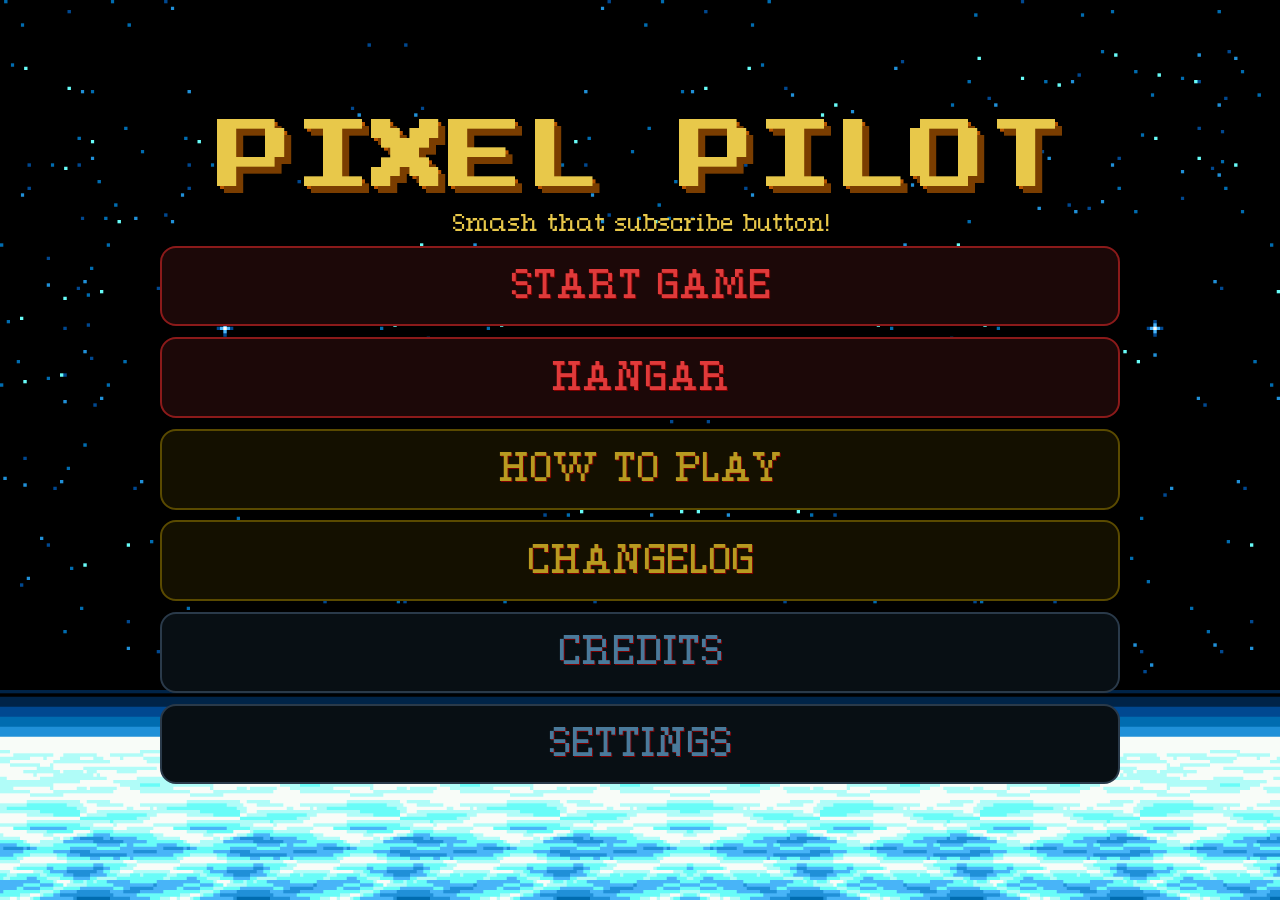
<file: game.html>
﻿<!DOCTYPE html>
<html>

<head>
  <meta name="viewport" content="width=device-width, initial-scale=1.0" />
  <meta charset="UTF-8">
  <title>Pixel Pilot</title>
  <link rel="icon" type="image/x-icon" href="./images/misc/ppfavicon.ico">
</head>

<body
  onload="queryShipCookie() || showShip('classic') || console.log('onload called')">
  <style>

    @font-face {
      font-family: '8bit-font';
      src: url('./fonts/PressStart2P-vaV7.ttf') format('woff2');
      font-weight: normal;
      font-style: normal;
    }

    @font-face {
      font-family: '8bit-font-text';
      src: url('./fonts/ConnectionSerif-d20X.otf') format('woff2');
      font-weight: normal;
      font-style: normal;
    }

    canvas {
      display: block;
      background-color: black;
    }

    html, body {
      margin: 0;
      padding: 0;
      width: 100%;
      height: 100%;
      overflow: hidden;
    }

    .marquee-container {
      display: block;
      overflow: hidden;
      width: 100vw;
      height: 100vh;
      position: relative;
      z-index: 1;
      margin: 0;
      padding: 0;
    }

    .marquee-track {
      display: flex;
      width: fit-content;
      height: 100%;
      animation: scroll 40s linear infinite;
    }

    .marquee-image {
      display: block;
      width: 100vw;
      height: 100vh;
      min-width: 100vw;
      flex-shrink: 0;
      object-fit: cover;
      object-position: center;
    }

    @keyframes scroll {
      0% { transform: translateX(0); }
      100% { transform: translateX(-50%); }
    }

    /* ── HANGAR BAR BACK BUTTON ── */
    .backbuttonhangarbar {
      display: inline;
      color: #e03a3a;
      text-align: center;
      padding: 6px 6px;
      text-decoration: none;
      background-color: #1a0808;
      font-size: 20px;
      font-family: '8bit-font-text';
      border: 1px solid #8b1a1a;
    }

    .backbuttonhangarbar:hover {
      cursor: pointer;
      color: #ff6b6b;
      background-color: #3a0d0d;
    }

    /* ── MAIN MENU BUTTONS ── */
    .button {
      border: none;
      padding: 16px 32px;
      text-align: center;
      text-decoration: none;
      text-shadow: 1px 1px #7a0000;
      display: block;
      font-size: 40px;
      font-family: "8bit-font-text", sans-serif;
      margin: auto;
      transition-duration: 0.1s;
      cursor: pointer;
      width: 960px;
    }

    .button1 {
      background-color: #1c0808;
      color: #e03a3a;
      border: 2px solid #8b1a1a;
      border-radius: 16px;
      position: absolute;
      top: 250px;
      left: 480px;
    }

    .button1:hover {
      background-color: #3a0d0d;
      color: #ff6b6b;
      border-color: #cc2222;
    }

    .button2 {
      background-color: #141000;
      color: #b89a20;
      border: 2px solid #5a4a00;
      border-radius: 16px;
      padding: 16px 20px;
      position: absolute;
      left: 480px;
      top: 450px;
    }

    .button2:hover {
      background-color: #2a2000;
      color: #e8c84a;
      border-color: #8a7000;
    }

    .button3 {
      background-color: #141000;
      color: #b89a20;
      border: 2px solid #5a4a00;
      border-radius: 16px;
      padding: 16px 43px;
      position: absolute;
      left: 480px;
      top: 550px;
    }

    .button3:hover {
      background-color: #2a2000;
      color: #e8c84a;
      border-color: #8a7000;
    }

    .button4 {
      background-color: #080f14;
      color: #4a7a9b;
      border: 2px solid #2a3a4a;
      border-radius: 16px;
      padding: 16px 66px;
      position: absolute;
      left: 480px;
      top: 650px;
    }

    .button4:hover {
      background-color: #0f1e2a;
      color: #7ab0cc;
      border-color: #3a5a70;
    }

    .button5 {
      background-color: #080f14;
      color: #4a7a9b;
      border: 2px solid #2a3a4a;
      border-radius: 16px;
      padding: 16px 55px;
      position: absolute;
      left: 480px;
      top: 750px;
    }

    .button5:hover {
      background-color: #0f1e2a;
      color: #7ab0cc;
      border-color: #3a5a70;
    }

    .button6 {
      background-color: #1c0808;
      color: #e03a3a;
      border: 2px solid #8b1a1a;
      border-radius: 16px;
      padding: 16px 80px;
      position: absolute;
      left: 480px;
      top: 350px;
    }

    .button6:hover {
      background-color: #3a0d0d;
      color: #ff6b6b;
      border-color: #cc2222;
    }

    /* ── OVERLAY PANEL BUTTONS ── */
    .button_hp {
      border: none;
      padding: 16px 32px;
      text-align: center;
      text-decoration: none;
      display: block;
      font-size: 40px;
      font-family: "Lucida Console", "Courier New", monospace;
      margin: auto;
      transition-duration: 0.1s;
      cursor: pointer;
    }

    .button_hp1 {
      background-color: #1c0808;
      color: #e03a3a;
      border: 2px solid #8b1a1a;
      border-radius: 16px;
    }

    .button_hp1:hover {
      background-color: #3a0d0d;
      color: #ff6b6b;
    }

    /* ── HANGAR PURCHASE / EQUIP BUTTONS ── */
    .buttonPurchase {
      background-color: #1a0808;
      border-style: solid;
      border-color: #8b1a1a;
      height: 60px;
      width: 200px;
      margin: auto;
      color: #e03a3a;
      text-align: center;
      padding: 10px;
      font-size: 20px;
    }

    .buttonPurchase:hover {
      background-color: #3a0d0d;
      color: #ff6b6b;
    }

    .buttonEquip {
      background-color: #1a0808;
      border-style: solid;
      border-color: #8b1a1a;
      height: 60px;
      width: 200px;
      margin: auto;
      color: #e03a3a;
      text-align: center;
      padding: 10px;
      font-size: 20px;
    }

    .buttonEquip:hover {
      background-color: #3a0d0d;
      color: #ff6b6b;
    }

    /* ── LOCK BADGE for unaffordable ships ── */
    .shipLockBadge {
      display: inline-block;
      background: #1a0808;
      border: 1px solid #5a1a1a;
      border-radius: 8px;
      padding: 6px 14px;
      font-family: '8bit-font-text';
      font-size: 15px;
      color: #7a3a3a;
      margin-top: 6px;
    }

    /* ── STAT BARS ── */
    .stat-bar-wrap {
      position: relative;
      display: flex;
      align-items: center;
      gap: 8px;
      margin: 4px 0;
    }
    .stat-bar-label {
      font-family: '8bit-font-text';
      font-size: 13px;
      color: #c8c8d0;
      width: 130px;
      text-align: right;
      flex-shrink: 0;
    }
    .stat-bar-track {
      flex: 1;
      background: #1a0808;
      border: 1px solid #4a1a1a;
      border-radius: 4px;
      height: 14px;
      overflow: hidden;
      cursor: help;
      outline: none;
    }
    .stat-bar-fill {
      height: 100%;
      border-radius: 4px;
      transition: width 0.4s ease;
    }

    .stat-bar-value {
      display: none;
      position: absolute;
      top: 22px;
      left: 138px;
      z-index: 10;
      padding: 4px 8px;
      background: #0f0f14;
      border: 1px solid #e8c84a;
      color: #e8c84a;
      font-family: '8bit-font-text';
      font-size: 12px;
      pointer-events: none;
      white-space: nowrap;
      box-shadow: 0 3px 8px rgba(0, 0, 0, 0.45);
    }

    .stat-bar-track:hover + .stat-bar-value,
    .stat-bar-track:focus + .stat-bar-value {
      display: block;
    }

    .gun-tooltip-trigger {
      position: relative;
      display: inline-block;
      color: #e8c84a;
      text-decoration: underline dotted;
      cursor: help;
    }

    .gun-tooltip {
      display: none;
      position: absolute;
      z-index: 20;
      top: calc(100% + 10px);
      left: 50%;
      width: 250px;
      transform: translateX(-50%);
      padding: 12px;
      background: #0f0f14;
      border: 1px solid #e8c84a;
      color: #c8c8d0;
      text-align: left;
      box-shadow: 0 5px 14px rgba(0, 0, 0, 0.45);
      pointer-events: none;
    }

    .gun-tooltip strong,
    .gun-tooltip span {
      display: block;
    }

    .gun-tooltip strong {
      margin-bottom: 7px;
      color: #e8c84a;
    }

    .gun-tooltip span {
      margin-top: 4px;
    }

    .gun-tooltip-trigger:hover .gun-tooltip,
    .gun-tooltip-trigger:focus .gun-tooltip {
      display: block;
    }

    /* ── PANEL BACKDROP ── */
    #panelBackdrop {
      display: none;
      position: fixed;
      inset: 0;
      background: rgba(0, 0, 0, 0.65);
      z-index: 190;
    }

    /* ── OVERLAY PANELS (HOW TO PLAY, CREDITS, SETTINGS) ── */
    .howPlay {
      display: none;
      position: fixed;
      top: 50%;
      left: 50%;
      transform: translate(-50%, -50%);
      z-index: 200;

      background-color: #0f0f14;
      width: min(500px, 90vw);
      max-height: 80vh;
      overflow-y: auto;

      text-align: center;
      padding: 24px 32px;
      border: 2px solid #8b1a1a;
      border-radius: 16px;
      color: #c8c8d0;
      font-family: "Lucida Console", "Courier New", monospace;
      line-height: 1.6;

      scrollbar-width: thin;
      scrollbar-color: #8b1a1a #1a0808;
    }

    .howPlay::-webkit-scrollbar { width: 6px; }
    .howPlay::-webkit-scrollbar-track { background: #1a0808; border-radius: 4px; }
    .howPlay::-webkit-scrollbar-thumb { background-color: #8b1a1a; border-radius: 4px; }

    /* ── CHANGELOG ── */
    .changeLog {
      display: none;
      position: fixed;
      top: 50%;
      left: 50%;
      transform: translate(-50%, -50%);
      z-index: 200;

      background-color: #0f0f14;
      width: min(550px, 90vw);
      max-height: 80vh;
      overflow-y: auto;

      padding: 24px 32px;
      border: 2px solid #8b1a1a;
      border-radius: 16px;
      color: #c8c8d0;
      font-family: '8bit-font-text';
      line-height: 1.2;

      scrollbar-width: thin;
      scrollbar-color: #8b1a1a #1a0808;
    }

    .changeLog::-webkit-scrollbar { width: 6px; }
    .changeLog::-webkit-scrollbar-track { background: #1a0808; border-radius: 4px; }
    .changeLog::-webkit-scrollbar-thumb { background-color: #8b1a1a; border-radius: 4px; }

    .changeLog .changelog-title { font-size: 60px; color: #e8c84a; }
    .changeLog .changelog-update { font-size: 30px; }
    .changeLog .changelog-section { font-size: 25px; }
    .changeLog .changelog-entry { font-size: 20px; }

    /* ── GAME OVER SCREEN ── */
    .gameEnd {
      display: none;
      background-color: #0f0f14;
      width: 480px;
      margin: auto;
      text-align: center;
      padding: 20px 28px;
      border: 2px solid #8b1a1a;
      border-radius: 16px;
      color: #c8c8d0;
      position: fixed;
      left: 50%;
      top: 50%;
      transform: translate(-50%, -50%);
      z-index: 200;
      animation: endFadeIn 0.4s ease both;
    }

    /* ── PAUSE SCREEN ── */
    .pauseScreen {
      display: none;
      background-color: #0f0f14;
      width: 420px;
      margin: auto;
      text-align: center;
      padding: 20px 28px;
      border: 2px solid #3a5a70;
      border-radius: 16px;
      color: #c8c8d0;
      position: fixed;
      left: 50%;
      top: 50%;
      transform: translate(-50%, -50%);
      z-index: 200;
    }

    .restartGameButton {
      background-color: #1c0808;
      color: #e03a3a;
      border: 2px solid #8b1a1a;
      border-radius: 16px;
      padding: 16px 20px;
      cursor: pointer;
    }

    .restartGameButton:hover {
      background-color: #3a0d0d;
      color: #ff6b6b;
    }

    .goHomeButton {
      background-color: #1c0808;
      color: #e03a3a;
      border: 2px solid #8b1a1a;
      border-radius: 16px;
      padding: 16px 20px;
      cursor: pointer;
    }

    .goHomeButton:hover {
      background-color: #3a0d0d;
      color: #ff6b6b;
    }

    @keyframes endFadeIn {
      from { opacity: 0; transform: translate(-50%, -45%); }
      to   { opacity: 1; transform: translate(-50%, -50%); }
    }
    @keyframes scoreTick {
      from { opacity: 0; transform: translateY(10px); }
      to   { opacity: 1; transform: translateY(0); }
    }
    /* ── SCORE FLASH ANIMATION ── */
    @keyframes scoreFlash {
      0%   { color: #e8c84a; transform: scale(1.0); }
      50%  { color: #ffffff; transform: scale(1.18); }
      100% { color: #e8c84a; transform: scale(1.0); }
    }
    .score-flash {
      animation: scoreFlash 0.22s ease;
    }

    .stat-row {
      display: flex; justify-content: space-between;
      font-family: '8bit-font-text'; font-size: 18px;
      padding: 6px 0; border-bottom: 1px solid #2a1a1a;
      color: #c8c8d0;
    }
    .stat-row:last-child { border-bottom: none; }
    .stat-val { color: #e8c84a; }
    .grade-badge {
      display: inline-block; font-size: 70px;
      font-family: '8bit-font-text'; font-weight: bold;
      padding: 6px 24px; border-radius: 12px;
      border: 3px solid; margin: 12px 0 4px;
      animation: scoreTick 0.5s ease 0.3s both;
    }
    .tier-label {
      font-size: 22px; font-family: '8bit-font-text';
      letter-spacing: 2px; margin-bottom: 16px;
      animation: scoreTick 0.5s ease 0.5s both;
    }

    /* ── HANGAR ── */
    .hangar {
      display: none;
      width: 100%;
      height: 100%;
      font-family: '8bit-font-text';
      line-height: 1.6;
      position: absolute;
      top: 0px;
      left: 0px;
    }

    .hangarBar {
      display: flex;
      align-items: center;
      overflow: hidden;
      background-color: #1a0808;
      border-style: solid;
      border-color: #8b1a1a;
    }

    .hangarBar a {
      color: #e03a3a;
      text-align: center;
      padding: 14px 16px;
      text-decoration: none;
      font-size: 17px;
    }

    .hangarBar > span {
      float: none !important;
      margin-left: auto;
      padding-right: clamp(12px, 4vw, 70px) !important;
      padding-top: 3px !important;
      white-space: nowrap;
      text-align: right;
      font-size: clamp(13px, 2vw, 20px) !important;
    }

    .spaceshipSelector {
      overflow: hidden;
      background-color: #1a0808;
      width: 99.7%;
      position: absolute;
      bottom: 0;
      border-style: solid;
      border-color: #8b1a1a;
    }

    .spaceshipSelector a {
      float: left;
      color: #e03a3a;
      text-align: center;
      padding: 14px 16px;
      text-decoration: none;
      font-size: 17px;
    }

    .spaceshipSelector a:hover { cursor: pointer; }

    .spaceshipStats {
      background-color: #0f0f14;
      border-style: solid;
      border-color: #8b1a1a;
      position: absolute;
      top: 165px;
      left: 50px;
      width: 567px;
      height: 435px;
      margin: auto;
      color: #c8c8d0;
      text-align: center;
      padding: 16px;
      overflow-y: auto;
      scrollbar-width: thin;
      scrollbar-color: #8b1a1a #1a0808;
    }

    .spaceshipStats::-webkit-scrollbar { width: 6px; }
    .spaceshipStats::-webkit-scrollbar-track { background: #1a0808; border-radius: 4px; }
    .spaceshipStats::-webkit-scrollbar-thumb { background-color: #8b1a1a; border-radius: 4px; }

    .spaceshipName {
      background-color: #0f0f14;
      border-style: solid;
      border-color: #8b1a1a;
      position: absolute;
      top: 100px;
      left: 50px;
      width: 600px;
      margin: auto;
      color: #e8c84a;
      text-align: center;
      font-size: 30px;
    }

    .upgradePanel {
      position: absolute;
      top: 100px;
      right: 50px;
      bottom: 92px;
      width: 330px;
      padding: 18px;
      margin: auto;
      overflow-y: auto;
      color: #c8c8d0;
      background: #0f0f14;
      border: solid #8b1a1a;
      font-family: '8bit-font-text';
      scrollbar-width: thin;
      scrollbar-color: #8b1a1a #1a0808;
    }

    .upgradePanel h2 {
      margin: 0 0 12px;
      color: #e8c84a;
      font-size: 22px;
      text-align: center;
    }

    .upgradePanel h3 {
      margin: 16px 0 6px;
      color: #e03a3a;
      font-size: 16px;
    }

    .upgradePanel p { font-size: 13px; margin: 8px 0; }
    .upgradePanel input[type="range"] { width: 100%; }
    .upgradePanel button { font-family: '8bit-font-text'; margin-top: 8px; }
    .upgradePanel input[type=range] { flex: 2; accent-color: #e03a3a;}
    .upgradeValue { color: #e8c84a; float: right; }

/*

    .spaceshipPreview {
      background-color: #0f0f14;
      border-style: solid;
      border-color: #8b1a1a;
      position: absolute;
      top: 100px;
      left: 700px;
      margin: auto;
      color: #c8c8d0;
      text-align: center;
      padding: 16px;
      overflow: hidden;
    }

*/

    /* ── SHIP PREVIEW FLOAT ANIMATION ── */
    @keyframes shipFloat {
      0%, 100% { transform: translate(-50%, -50%) translateY(0px); }
      50%       { transform: translate(-50%, -50%) translateY(-18px); }
    }
    .shipPrev {
      position: absolute;
      top: 50%;
      left: 50%;
      width: auto;
      height: auto;
      max-width: calc(100% - 100px);
      max-height: calc(100% - 100px);
      object-fit: contain;
      display: block;
      animation: shipFloat 3s ease-in-out infinite;
      filter: drop-shadow(0 0 18px rgba(232, 200, 74, 0.35));
    }

    .SpaceshipNav {
      transform: rotate(300deg);
      background-image: linear-gradient(to right, rgba(0, 0, 0, 1), rgba(0, 0, 0, 0));
      padding: 12px 12px;
    }

    /* ── PURCHASE DIALOG OVERLAY ── */
    .overlay {
      position: fixed;
      display: none;
      width: 100%;
      height: 100%;
      top: 0;
      left: 0;
      right: 0;
      bottom: 0;
      background-color: rgba(0, 0, 0, 0.7);
      z-index: 2;
      cursor: pointer;
    }

    .purchaseDialog {
      display: none;
      background-color: #0f0f14;
      border-style: solid;
      border-color: #8b1a1a;
      position: fixed;
      top: 200px;
      left: 710px;
      width: 500px;
      height: 500px;
      margin: auto;
      color: #c8c8d0;
      text-align: center;
      padding: 16px;
      z-index: 3;
    }

    .backbuttondialog {
      display: block;
      color: #e03a3a;
      text-align: center;
      text-decoration: none;
      background-color: #1a0808;
      border: 1px solid #8b1a1a;
      font-size: 20px;
      font-family: "Lucida Console", "Courier New", monospace;
      z-index: 10;
      padding: 10px;
      margin: auto;
      margin-top: 150px;
    }

    .backbuttondialog:hover {
      cursor: pointer;
      background-color: #3a0d0d;
      color: #ff6b6b;
    }

    /* ── TITLE ── */
    .title {
      text-shadow: 7px 7px #7a3d00, 3px 3px #b85500;
      font-size: 80px;
      color: #e8c84a;
      font-family: "8bit-font", sans-serif;
      position: absolute;
      left: 525px;
      top: 20px;
    }

    /* ── SPLASH TEXT ── */
    .splashText {
      font-size: 22px;
      font-family: '8bit-font-text';
      position: absolute;
      left: 530px;
      top: 185px;
      color: #e8c84a;
      animation: splashPulse 0.7s ease-in-out infinite;
      pointer-events: none;
      white-space: nowrap;
    }

    @keyframes splashPulse {
      0%, 100% { opacity: 1;   transform: scale(1); }
      50%       { opacity: 0.5; transform: scale(0.96); }
    }

    /* ── SETTINGS SLIDERS ── */
    .settings-row {
      display: flex;
      align-items: center;
      justify-content: space-between;
      gap: 12px;
      margin: 14px 0;
      font-family: '8bit-font-text';
      font-size: 16px;
      color: #c8c8d0;
    }
    .settings-row label { flex: 1; text-align: left; }
    .settings-row input[type=range] {
      flex: 2;
      accent-color: #e03a3a;
    }
    .settings-row span {
      width: 38px;
      text-align: right;
      color: #e8c84a;
      font-size: 15px;
    }
    .settings-toggle {
      background: #1a0808;
      border: 1px solid #8b1a1a;
      border-radius: 8px;
      color: #e03a3a;
      padding: 6px 16px;
      font-family: '8bit-font-text';
      font-size: 14px;
      cursor: pointer;
    }
    .settings-toggle.on { background: #3a0d0d; color: #ff6b6b; border-color: #cc2222; }

    /* ── VIRTUAL JOYSTICK (mobile) ── */
    #touchControls {
      display: none;
      position: fixed;
      bottom: 30px;
      left: 30px;
      z-index: 300;
      pointer-events: none;
    }
    #joystickOuter {
      width: 120px;
      height: 120px;
      border-radius: 50%;
      background: rgba(255,255,255,0.07);
      border: 2px solid rgba(232,200,74,0.35);
      position: relative;
      pointer-events: all;
      touch-action: none;
    }
    #joystickKnob {
      width: 48px;
      height: 48px;
      border-radius: 50%;
      background: rgba(224,58,58,0.7);
      border: 2px solid #e03a3a;
      position: absolute;
      top: 50%;
      left: 50%;
      transform: translate(-50%, -50%);
      pointer-events: none;
      transition: box-shadow 0.1s;
      box-shadow: 0 0 12px rgba(224,58,58,0.5);
    }
    #touchFireBtn {
      position: fixed;
      bottom: 40px;
      right: 40px;
      width: 90px;
      height: 90px;
      border-radius: 50%;
      background: rgba(224,58,58,0.25);
      border: 2px solid #e03a3a;
      color: #e03a3a;
      font-family: '8bit-font-text';
      font-size: 18px;
      z-index: 300;
      pointer-events: all;
      touch-action: none;
      display: none;
      align-items: center;
      justify-content: center;
      cursor: pointer;
      user-select: none;
    }
    #touchFireBtn:active { background: rgba(224,58,58,0.55); }

    #portraitGameBlocker {
      display: none;
      position: fixed;
      inset: 0;
      z-index: 500;
      align-items: center;
      justify-content: center;
      padding: 20px;
      box-sizing: border-box;
      background: rgba(8, 8, 12, 0.96);
      color: #e8c84a;
      text-align: center;
      font-family: '8bit-font-text';
      font-size: clamp(18px, 5vw, 32px);
      line-height: 1.5;
    }

    /* ── HIGH SCORE BADGE (in-game HUD) ── */
    #highScoreHUD {
      position: fixed;
      top: 10px;
      right: 20px;
      font-family: '8bit-font-text';
      font-size: 18px;
      color: #e8c84a;
      z-index: 150;
      pointer-events: none;
      display: none;
      text-shadow: 1px 1px #7a3d00;
    }

      /* Score and Ammo HUDs (DOM elements, not canvas) */
      #scoreHUD {
        position: fixed;
        top: 10px;
        left: 20px;
        font-family: '8bit-font-text';
        font-size: 18px;
        color: #e8c84a;
        z-index: 150;
        pointer-events: none;
        text-shadow: 1px 1px #1a0a00;
      }

      #ammoHUD {
        display: none;
        position: fixed;
        top: 10px;
        left: 50%;
        transform: translateX(-50%);
        gap: 5px;
        padding: 6px 8px;
        background: rgba(15, 15, 20, 0.78);
        border: 1px solid #5a1a1a;
        box-shadow: 0 3px 0 #1a0808;
        z-index: 150;
        pointer-events: none;
      }

      .ammo-cell {
        position: relative;
        display: block;
        width: 9px;
        height: 18px;
        background: #2a1616;
        border: 1px solid #6a2a2a;
        box-sizing: border-box;
        image-rendering: pixelated;
      }

      .ammo-cell::before {
        content: '';
        position: absolute;
        top: -4px;
        left: 2px;
        width: 3px;
        height: 3px;
        background: #6a2a2a;
      }

      .ammo-cell.is-loaded {
        background: #e03a3a;
        border-color: #ff6b6b;
        box-shadow: 0 0 5px rgba(224, 58, 58, 0.55);
      }

      .ammo-cell.is-loaded::before {
        background: #e8c84a;
      }

      /* Responsive panels and hangar layout */
      .howPlay,
      .changeLog {
        width: min(700px, calc(100vw - 32px));
        max-height: calc(100vh - 32px);
        box-sizing: border-box;
        padding: clamp(16px, 3vw, 32px) clamp(16px, 4vw, 32px);
      }

      #settings {
        width: min(700px, calc(100vw - 32px)) !important;
      }

      .gameEnd,
      .pauseScreen {
        width: min(520px, calc(100vw - 24px));
        max-height: calc(100vh - 24px);
        box-sizing: border-box;
        padding: clamp(14px, 3vw, 28px) clamp(14px, 4vw, 28px);
        overflow-y: auto;
        overflow-x: hidden;
      }

      .pauseScreen p {
        overflow-wrap: anywhere;
      }

      .gameEnd .restartGameButton,
      .gameEnd .goHomeButton,
      .pauseScreen .restartGameButton,
      .pauseScreen .goHomeButton {
        max-width: 100%;
        padding: clamp(10px, 2vw, 16px) clamp(12px, 3vw, 20px);
        font-size: clamp(16px, 3vw, 24px);
      }

      .howPlay > p:first-child,
      .changeLog > p:first-child,
      #settings > p:first-child {
        font-size: clamp(30px, 7vw, 60px) !important;
        line-height: 1.15;
      }

      .howPlay p,
      .changeLog p,
      #settings p {
        overflow-wrap: anywhere;
      }

      .howPlay .button_hp,
      .changeLog .button_hp,
      #settings .button_hp {
        width: min(100%, 420px);
        box-sizing: border-box;
        padding: clamp(10px, 2vw, 16px) 20px;
        font-size: clamp(20px, 4vw, 40px);
      }

      .hangar {
        --selector-height: clamp(200px, 28vh, 300px);
        --card-bottom-gap: clamp(32px, 6vh, 80px);
        position: fixed;
        inset: 0;
        width: 100%;
        height: 100%;
        overflow: hidden;
        box-sizing: border-box;
      }

      .hangarBar {
        position: absolute;
        top: 0;
        left: 0;
        width: 100%;
        box-sizing: border-box;
      }

      .spaceshipName {
        position: static;
        grid-area: name;
        width: 100%;
        box-sizing: border-box;
        font-size: clamp(20px, 2.5vw, 30px);
      }

      .spaceshipStats {
        position: static;
        grid-area: stats;
        width: 100%;
        height: 100%;
        box-sizing: border-box;
      }

      .spaceshipPreview {
        position: static;
        grid-area: preview;
        width: 100%;
        height: 100%;
        box-sizing: border-box;           
        display: grid;
        place-items: center;
      }

      @keyframes shipFloatInCard {
        0%, 100% { transform: translateY(0); }
        50%       { transform: translateY(-18px); }
      }

      .spaceshipPreview .shipPrev {
        position: static;
        width: auto;
        height: auto;
        max-width: calc(100% - 90px);
        max-height: calc(100% - 90px);
        transform: none;
        animation: shipFloatInCard 3s ease-in-out infinite;
      }

      .shipInfoContainer {
        position: absolute;
        top: 82px;
        left: clamp(16px, 3vw, 50px);
        right: calc(clamp(16px, 3vw, 50px) + min(330px, 27vw) + 16px);
        bottom: calc(var(--selector-height) + var(--card-bottom-gap));
        display: grid;
        grid-template-columns: minmax(280px, 1fr) minmax(0, 2fr);
        grid-template-rows: auto minmax(0, 1fr);
        grid-template-areas:
          "name preview"
          "stats preview";
        gap: 12px;
        min-height: 0;
      }

      .spaceshipSelector {
        width: 100%;
        height: var(--selector-height);
        min-height: 0;
        display: flex;
        justify-content: center;
        align-items: center;
        box-sizing: border-box;
      }

      .spaceshipSelector a {
        float: none;
      }

      .spaceshipSelector img {
        width: clamp(100px, 16vw, 215px);
        height: auto;
      }

      .upgradePanel {
        top: 82px;
        right: clamp(16px, 3vw, 50px);
        bottom: calc(var(--selector-height) + var(--card-bottom-gap));
        width: min(280px, 27vw);
      }

      @media (max-width: 500px) {
        .hangar {
          --selector-height: 120px;
        }

        .howPlay,
        .changeLog {
          max-height: calc(100vh - 20px);
          width: calc(100vw - 20px);
          padding: 14px 16px;
          line-height: 1.35;
        }

        .gameEnd,
        .pauseScreen {
          width: calc(100vw - 20px);
          max-height: calc(100vh - 20px);
          padding: 12px 14px;
        }

        .gameEnd .grade-badge {
          font-size: clamp(42px, 14vw, 70px) !important;
          padding: 4px 16px;
        }

        .gameEnd .tier-label {
          font-size: clamp(16px, 5vw, 22px) !important;
          letter-spacing: 1px;
        }

        .howPlay p,
        .changeLog p,
        #settings p {
          font-size: clamp(14px, 4vw, 20px) !important;
        }

        .howPlay > p:first-child,
        .changeLog > p:first-child,
        #settings > p:first-child {
          font-size: clamp(26px, 8vw, 42px) !important;
        }

        .hangarBar a {
          padding: 10px 12px;
          font-size: clamp(13px, 3.5vw, 17px);
        }

        .spaceshipName {
          position: static;
          width: 100%;
          height: 42px;
          display: flex;
          align-items: center;
          justify-content: center;
          overflow: hidden;
          font-size: clamp(18px, 6vw, 30px);
        }

        .spaceshipPreview {
          position: static;
          width: 100%;
          height: 100%;
          display: grid;
          place-items: center;
        }

        .spaceshipStats {
          position: static;
          width: 100%;
          height: 200px;
          min-height: 0;
          overflow-y: auto;
        }

        .upgradePanel {
          position: static;
          width: 100%;
          height: auto;
          max-height: 190px;
          padding: 10px;
          overflow-y: auto;
        }

        .shipInfoContainer {
          top: 62px;
          left: 12px;
          right: 12px;
          --card-bottom-gap: 8px;
          bottom: calc(var(--selector-height) + var(--card-bottom-gap));
          grid-template-columns: 1fr;
          grid-template-rows: 42px minmax(90px, 1fr) 200px;
          grid-template-areas:
            "name"
            "preview"
            "stats";
          gap: 8px;
          align-content: normal;
        }

        .spaceshipSelector {
          min-height: 0;
        }

        .spaceshipSelector a {
          padding: 6px 10px;
        }

        .spaceshipSelector img {
          width: clamp(72px, 24vw, 130px);
        }
      }

      @media (orientation: landscape) and (max-height: 600px) {
        #startScreen {
          justify-content: flex-start;
          gap: 4px;
          padding: 8px 12px;
        }

        #startScreen .title {
          font-size: clamp(26px, 7vh, 48px);
        }

        #startScreen .splashText {
          font-size: clamp(11px, 2.5vh, 16px);
        }

        #startScreen .button {
          width: min(680px, 100%);
          padding: 6px 16px;
          font-size: clamp(16px, 3.5vh, 24px);
        }

        .hangar {
          --selector-height: 96px;
          --card-bottom-gap: 6px;
        }

        .hangarBar a {
          padding: 8px 12px;
          font-size: 14px;
        }

        .shipInfoContainer {
          top: 52px;
          left: 16px;
          right: 310px;
          grid-template-columns: minmax(220px, 1fr) minmax(0, 2fr);
          gap: 8px;
        }

        .spaceshipName {
          font-size: clamp(16px, 4vh, 24px);
        }

        .spaceshipPreview .shipPrev {
          max-width: calc(100% - 40px);
          max-height: calc(100% - 24px);
        }

        .spaceshipSelector img {
          width: clamp(80px, 14vh, 130px);
        }
      }

  </style>

  <div id=startScreen>
    <style>
      #startScreen {
        position: fixed;
        inset: 0;
        z-index: 5;
        display: flex;
        flex-direction: column;
        align-items: center;
        justify-content: center;
        gap: clamp(8px, 1.2vh, 18px);
        padding: 20px 16px;
        box-sizing: border-box;
        overflow-y: auto;
      }

      #startScreen .title,
      #startScreen .splashText {
        position: static;
        left: auto;
        top: auto;
        margin: 0;
        white-space: normal;
        text-align: center;
      }

      #startScreen .title {
        font-size: clamp(36px, 6vw, 80px);
        line-height: 1.1;
      }

      #startScreen .splashText {
        font-size: clamp(14px, 2vw, 22px);
      }

      #startScreen .button {
        position: static;
        width: min(960px, 100%);
        box-sizing: border-box;
        margin: 0;
        padding: clamp(10px, 1.2vw, 16px) 20px;
        font-size: clamp(18px, 3vw, 40px);
        line-height: 1.2;
      }
    </style>

    <p class="title">PIXEL PILOT</p>
    <p class="splashText" id="splashText"></p>

    <button class="button button1" onclick="startGame() || hideDiv('startScreen') || hideDiv('menuBackground')">START GAME</button>
    <button class="button button6" onclick="hideDiv('startScreen') || showDiv('hangar') || showShip('classic') || setScorebar() || updateShipNavImages()">HANGAR</button>
    <button class="button button2" onclick="hideDiv('startScreen') || showDiv('howPlay') || showDiv('panelBackdrop')">HOW TO PLAY</button>
    <button class="button button3" onclick="hideDiv('startScreen') || showDiv('changelog') || showDiv('panelBackdrop')">CHANGELOG</button>
    <button class="button button4" onclick="hideDiv('startScreen') || showDiv('credits') || showDiv('panelBackdrop')">CREDITS</button>
    <button class="button button5" onclick="hideDiv('startScreen') || showDiv('settings') || showDiv('panelBackdrop')">SETTINGS</button>
  </div>

  <style>
    @media (orientation: landscape) and (max-height: 600px) {
      #startScreen {
        justify-content: center;
        gap: 4px;
        padding: 16px 12px 10px;
        overflow-y: auto;
      }

      #startScreen .title {
        font-size: clamp(26px, 7vh, 48px);
      }

      #startScreen .splashText {
        font-size: clamp(11px, 2.5vh, 16px);
      }

      #startScreen .button {
        padding: 6px 16px;
        font-size: clamp(16px, 3.5vh, 24px);
      }

      .spaceshipPreview .shipPrev {
        max-width: 55%;
        max-height: 65%;
      }

      .gameEnd,
      .pauseScreen {
        width: min(620px, calc(100vw - 24px));
        max-height: calc(100vh - 16px);
        padding: 10px 16px;
      }

      .gameEnd .grade-badge {
        font-size: 42px !important;
        padding: 2px 14px;
        margin: 4px 0 2px;
      }

      .gameEnd .tier-label {
        font-size: 15px !important;
        margin-bottom: 6px;
      }

      .gameEnd .restartGameButton,
      .gameEnd .goHomeButton,
      .pauseScreen .restartGameButton,
      .pauseScreen .goHomeButton {
        padding: 8px 14px;
        font-size: 16px;
      }
    }
  </style>

  <div class="marquee-container" id="menuBackground">
    <div class="marquee-track">
      <img src="./images/backgrounds/standard_background.png" alt="Seamless Loop" class="marquee-image">
      <img src="./images/backgrounds/standard_background.png" alt="" class="marquee-image" aria-hidden="true">
    </div>
  </div>

  <!-- Panel backdrop -->
  <div id="panelBackdrop" onclick="closePanels()"></div>

  <!-- HOW TO PLAY -->
  <div class="howPlay" id="howPlay">
    <p style="font-size: 60px; font-family: '8bit-font-text'; color: #e8c84a;">HOW TO PLAY</p>
    <p style="font-size: 20px; font-family: '8bit-font-text'">Welcome to Pixel Pilot! Weave through obstacles using <b>UP/DOWN</b> or <b>W/S</b> keys. Pressing <b>ESC</b> or switching tabs will pause the game. On mobile, use the on-screen joystick and FIRE button. The further you go, the more Pixel Pieces you earn — spend them in the hangar on new ships! Press <b>SPACE</b> to shoot orange barriers out of the way. Good luck, pilot!</p>
    <br>
    <button style="font-family: '8bit-font-text'" class="button_hp button_hp1" onclick="hideDiv('howPlay') || hideDiv('panelBackdrop') || showDiv('startScreen')">BACK</button>
  </div>

  <!-- CHANGELOG -->
  <div class="changeLog" id="changelog">
    <p class="changelog-title">CHANGELOG</p>
    <p class="changelog-update"><b>RELEASED: (2/3/2025)</b></p>
    <p class="changelog-entry">Pixel Pilot was released to 8-9 Student Commons.</p>
    <br>
    <p class="changelog-update"><b>Update I (2/17/2025)</b></p>
    <p class="changelog-entry">-Improved hitbox for spaceship.</p>
    <p class="changelog-entry">-Added difficulty levels.</p>
    <p class="changelog-entry">-Added GAME OVER screen.</p>
    <p class="changelog-entry">-Implemented cookies for persistent score.</p>
    <p class="changelog-entry">-Improved title visibility.</p>
    <br>
    <p class="changelog-update"><b>Update II: Hangar and Music Update (4/26/2025)</b></p>
    <p class="changelog-section"><b>Gameplay Changes</b></p>
    <p class="changelog-entry">-Improved speed ramp-up.</p>
    <p class="changelog-entry">-Changed obstacle frequency.</p>
    <p class="changelog-entry">-Added hangar with purchasable ships.</p>
    <p class="changelog-entry">-Added in-game music.</p>
    <p class="changelog-entry">-Greatly fixed spaceship hitboxes.</p>
    <p class="changelog-entry">-Removed difficulty levels.</p>
    <p class="changelog-section"><b>UI Changes</b></p>
    <p class="changelog-entry">-Improved changelog, end screen, and How To Play.</p>
    <br>
    <p class="changelog-update"><b>Update II.1: Bug Fix (4/28/2025)</b></p>
    <p class="changelog-entry">-Rounded scores to integers.</p>
    <p class="changelog-entry">-Fixed ship purchase/equip glitches.</p>
    <p class="changelog-entry">-Changed source files to Github.</p>
    <p class="changelog-entry">-Crisper background image.</p>
    <br>
    <p class="changelog-update"><b>Update III: We're Back from Summer Break! (9/21/2026)</b></p>
    <p class="changelog-section"><b>Big Deal Stuff Here:</b></p>
    <p class="changelog-entry">-Completely revamped UI style. The other one sucked, I know.</p>
    <p class="changelog-entry">-Mobile support added! Mobile controls are now available. The screen is optimized for mobile devices. It's a bit wonky right now, but it's functional.</p>
    <p class="changelog-entry">-Pixel-perfect hitboxes. Okay, I know you're excited about this one. The other system wasn't that bad -- sheesh!</p>
    <p class="changelog-entry">-Added explosions and explosion sounds. Big booms. Large explosions. Very good.</p>
    <p class="changelog-entry">-Added spaceship tilting. Woah! That changes things.</p>
    
    <p class="changelog-section"><b>Other Gameplay Changes</b></p>
    <p class="changelog-entry">-Improved gap spawning logic.</p>
    <p class="changelog-entry">-Added explosions and explosion sounds.</p>
    <p class="changelog-entry">-Added hover SFX on menu buttons.</p>
    <p class="changelog-entry">-Added personal best / high score tracker.</p>
    <p class="changelog-entry">-Score counter flashes at milestones.</p>
    <p class="changelog-entry">-Improved crash feedback.</p>

    <p class="changelog-section"><b>UI Changes</b></p>
    <p class="changelog-entry">-Ship stats now shown as visual bars.</p>
    <p class="changelog-entry">-Animated ship preview in hangar.</p>
    <p class="changelog-entry">-Lock badge shown on ships that can't be purchased.</p>
    <p class="changelog-entry">-Settings panel now has volume sliders and hitbox display toggle.</p>
    <p class="changelog-entry">-Ammo count is now represented as a visual bar.</p>
    <p class="changelog-section"><b>Bug Fixes</b></p>
    <p class="changelog-entry">-Fixed ammo count showing "undefined" before first shot.</p>
    <p class="changelog-entry">-Fixed tab-out pause triggering after crash.</p>
    <p class="changelog-entry">-Fixed lastGapCenterY not resetting on restart.</p>
    <p class="changelog-entry">-Fixed global loop variable bleed in collision detection.</p>
    <p class="changelog-entry">-Fixed typo in purchase dialog button ID that caused errors.</p>
    <p class="changelog-entry">-Fixed bug where incorrect placement of collision handling code for barriers caused problematic collision detection.</p>
    <p class="changelog-entry">-Fixed error where firing the weapon would stop y-axis movement.</p>
    <p class="changelog-section"><b>Other Changes</b></p>
    <p class="changelog-entry">-Added splash text.</p>
    <p class="changelog-entry">-New menu music.</p>
    <p class="changelog-entry">-Somewhat cleaned up code.</p>
    <p class="changelog-entry">-Score and Ammo HUD now scale with webpage and are no longer drawn on the canvas.</p>
    <p class="changelog-entry">-Canvas should now scale dynamically to different screen ratios, sizes, and browser zooms.</p>
    <p class="changelog-entry">-Organized game assests.</p>

    <br>

    <p class="changelog-update"><b>Update III.1: Minor Bug Fixes and Improvements (9/22/26)</b></p>
    <p class="changelog-section"><b>Gameplay Changes</b></p>
    <p class="changelog-entry">-Obstacle spawning logic improved. Obstacle spawning will be more random but consistent with the difficulty level.</p>
    <p class="changelog-entry">-Added new obstacles that are diagnol. They appear occasionally.</p>
    <p class="changelog-entry">-Ammo packs bob up and down in the game for increased visibility.</p>
    <p class="changelog-entry">-Improved collision detection for the spaceship. Previously, the hitboxes would stretch and become larger than the actual ship when turning.</p>
    <p class="changelog-section"><b>Bug Fixes</b></p>
    <p class="changelog-entry">-Fixed bug where bullets would remain horizontal but move towards the target. Now, bullets are angled in the direction that they were shot.</p>
    <p class="changelog-section"><b>Other Changes</b></p>
    <p class="changelog-entry">-Some miscellanous code refactoring and cleanup.</p>
    <p class="changelog-entry">-In-game music is more tuned to the gameplay.</p>

    <br>

    <p class="changelog-update"><b>Update IV: Upgrades! (In Progress)</b></p>
    <p class="changelog-section"><b>Gameplay Changes</b></p>
    <p class="changelog-entry">-The double-gun upgrade for the CLASSIC and the Pixel Piece Prospector is now available! Buy this upgrade and now you can shoot two bullets at once. Don't worry, though, AstroPoppers have 8 round magazines regardless of how many there are, so you'll still have 8 shots.</p>
    <p class="changelog-entry">-The afterburner upgrade is now available for both the CLASSIC and the Pixel Piece Prospector. After you've purchased this, you can hold down <b>D</b> to accelerate. Be careful though-- you don't want to overheat!</p>
    <p class="changelog-entry">-Changed score calculation from frame-based to time-based. (Subject to change)</p>
    <p class="changelog-entry">-Ammo packs now give 4 rounds instead of 5.</p>
    <p class="changelog-section"><b>Bug Fixes</b></p>
    <p class="changelog-entry">-Fixed hangar related typos-- oops!</p>
    <p class="changelog-section"><b>Other Changes</b></p>
    <p class="changelog-entry">-Added upgrade panel to hangar.</p>
    <p class="changelog-entry">-Updated spaceship descriptions and added guns as seperate entities.</p>
    <p class="changelog-entry">-Some miscellanous code refactoring and cleanup.</p>
    <p class="changelog-entry">-Switched to new and less abrasive game over sound. Sorry!</p>
    <p class="changelog-entry">-Added a lot more game over quips to keep things fresh and to annoy you even more.</p>

    <button style="font-family: '8bit-font-text'" class="button_hp button_hp1" onclick="hideDiv('changelog') || hideDiv('panelBackdrop') || showDiv('startScreen')">BACK</button>
  </div>

  <!-- CREDITS -->
  <div class="howPlay" id="credits">
    <p style="font-size: 60px; font-family: '8bit-font-text'; color: #e8c84a;">CREDITS</p>
    <br>
    <p style="font-size: 20px; font-family: '8bit-font-text'"> Menu music by <a href="https://pixabay.com/users/dstechnician-26430546/?utm_source=link-attribution&utm_medium=referral&utm_campaign=music&utm_content=110458" style="color: #4a7a9b;">DSTechnician</a> from <a href="https://pixabay.com/music//?utm_source=link-attribution&utm_medium=referral&utm_campaign=music&utm_content=110458" style="color: #4a7a9b;">Pixabay</a></p>
    <br>
    <p style="font-size: 20px; font-family: '8bit-font-text'">Explosion effect by <a href="https://pixabay.com/users/u_b32baquv5u-50250111/?utm_source=link-attribution&utm_medium=referral&utm_campaign=music&utm_content=340460" style="color: #4a7a9b;">u_b32baquv5u</a> from <a href="https://pixabay.com//?utm_source=link-attribution&utm_medium=referral&utm_campaign=music&utm_content=340460" style="color: #4a7a9b;">Pixabay</a></p>
    <br>
    <p style="font-size: 20px; font-family: '8bit-font-text'"> Game over sound effect by <a href="https://pixabay.com/users/freesound_community-46691455/?utm_source=link-attribution&utm_medium=referral&utm_campaign=music&utm_content=45659" style="color: #4a7a9b;">freesound_community</a> from <a href="https://pixabay.com//?utm_source=link-attribution&utm_medium=referral&utm_campaign=music&utm_content=45659" style="color: #4a7a9b;">Pixabay</a></p>
    <br>
    <p style="font-size: 20px; font-family: '8bit-font-text'">W3 Schools for pieces of code. You can still see plenty of vestigial code/variable names from <a href="https://www.w3schools.com/graphics/game_intro.asp" style="color: #4a7a9b;">here</a>.</p>
    <br>
    <p style="font-size: 20px; font-family: '8bit-font-text'">Josiah Burke for gameplay testing.</p>
    <br>
    <p style="font-size: 20px; font-family: '8bit-font-text'">Jacob Pool for gameplay testing and design feedback.</p>
    <br>
    <p style="font-size: 20px; font-family: '8bit-font-text'">Other miscellaneous people who have given help and feedback. You know who you are. o7</p>
    <br>
     <p style="font-size: 20px; font-family: '8bit-font-text'">Your name could be here! Interested in helping with the development of Pixel Pilot? Send me a message through the feedback widget.</p>
     <br>
    <button style="font-family: '8bit-font-text'" class="button_hp button_hp1" onclick="hideDiv('credits') || hideDiv('panelBackdrop') || showDiv('startScreen')">BACK</button>
  </div>

  <!-- SETTINGSb -->
  <div class="howPlay" id="settings" style="width: min(480px, 90vw);">
    <!-- filled by buildSettingsPanel() on open -->
  </div>

  <div class="gameEnd" style="font-family: '8bit-font-text'" id="endScreen"></div>

  <div class="pauseScreen" id="pauseScreen">
    <p style="font-size:50px; font-family:'8bit-font-text'; color:#e8c84a;">PAUSED</p>
    <p style="font-size:18px; font-family:'8bit-font-text'; color:#6a6a7a;">Press ESC or click below to resume</p>
    <br>
    <button style="font-family:'8bit-font-text'" class="restartGameButton" onclick="resumeGame()">Resume</button>
    <button style="font-family:'8bit-font-text'; margin-left:8px;" class="goHomeButton" onclick="goHome()">Main Menu</button>
  </div>

  <!-- HIGH SCORE HUD (in-game, top-right) -->
  <div id="highScoreHUD"></div>

  <!-- SCORE TEXT ELEMENT (referenced for flash) -->
  <div id="scoreHUD"></div>
  <!-- AMMO HUD -->
  <div id="ammoHUD"></div>

  <!-- TOUCH CONTROLS -->
  <div id="touchControls">
    <div id="joystickOuter">
      <div id="joystickKnob"></div>
    </div>
  </div>
  <div id="touchFireBtn">FIRE</div>
  <div id="portraitGameBlocker">Rotate your phone horizontally<br>to play Pixel Pilot.</div>

  <div class="hangar" id="hangar" style="background-image: linear-gradient(to right, rgba(0,0,0,1), rgba(0,0,0,0)); z-index: 100;">

    <div class="purchaseDialog" id="purchaseDialog"></div>
    <div class="overlay" id="overlay"></div>

    <div class="hangarBar" id="hangarBar"></div>

    <div class="shipInfoContainer">
      <div class="spaceshipStats" id="spaceshipStats"></div>
      <div class="spaceshipName" id="spaceshipName"></div>
      <div class="spaceshipPreview" id="spaceshipPreview"></div>
    </div>

    <aside class="upgradePanel" id="upgradePanel"></aside>
     
    
    <div class="spaceshipSelector" id="spaceshipSelector">
        <a onclick="showShip('classic')">
          <img id="nav-img-classic" class="SpaceshipNav" src="./images/spaceships/classic/classic.png" width="215" height="192">
        </a>
        <a onclick="showShip('pixpro')">
          <img id="nav-img-pixpro" class="SpaceshipNav" src="./images/spaceships/pixpro/pixpro.png" width="215" height="192">
        </a>
      </div>

  </div>



  <script src="./music.js"></script>
  <script src="./hitboxes/classic.js"></script>
  <script src="./hitboxes/pixpro.js"></script>
  <script src="./splash-strings.js"></script>
  <script src="./end-screen-quips.js"></script>
  <script src="./script.js"></script>
  <script src="./controls.js"></script>


</body>
</html>
</file>
